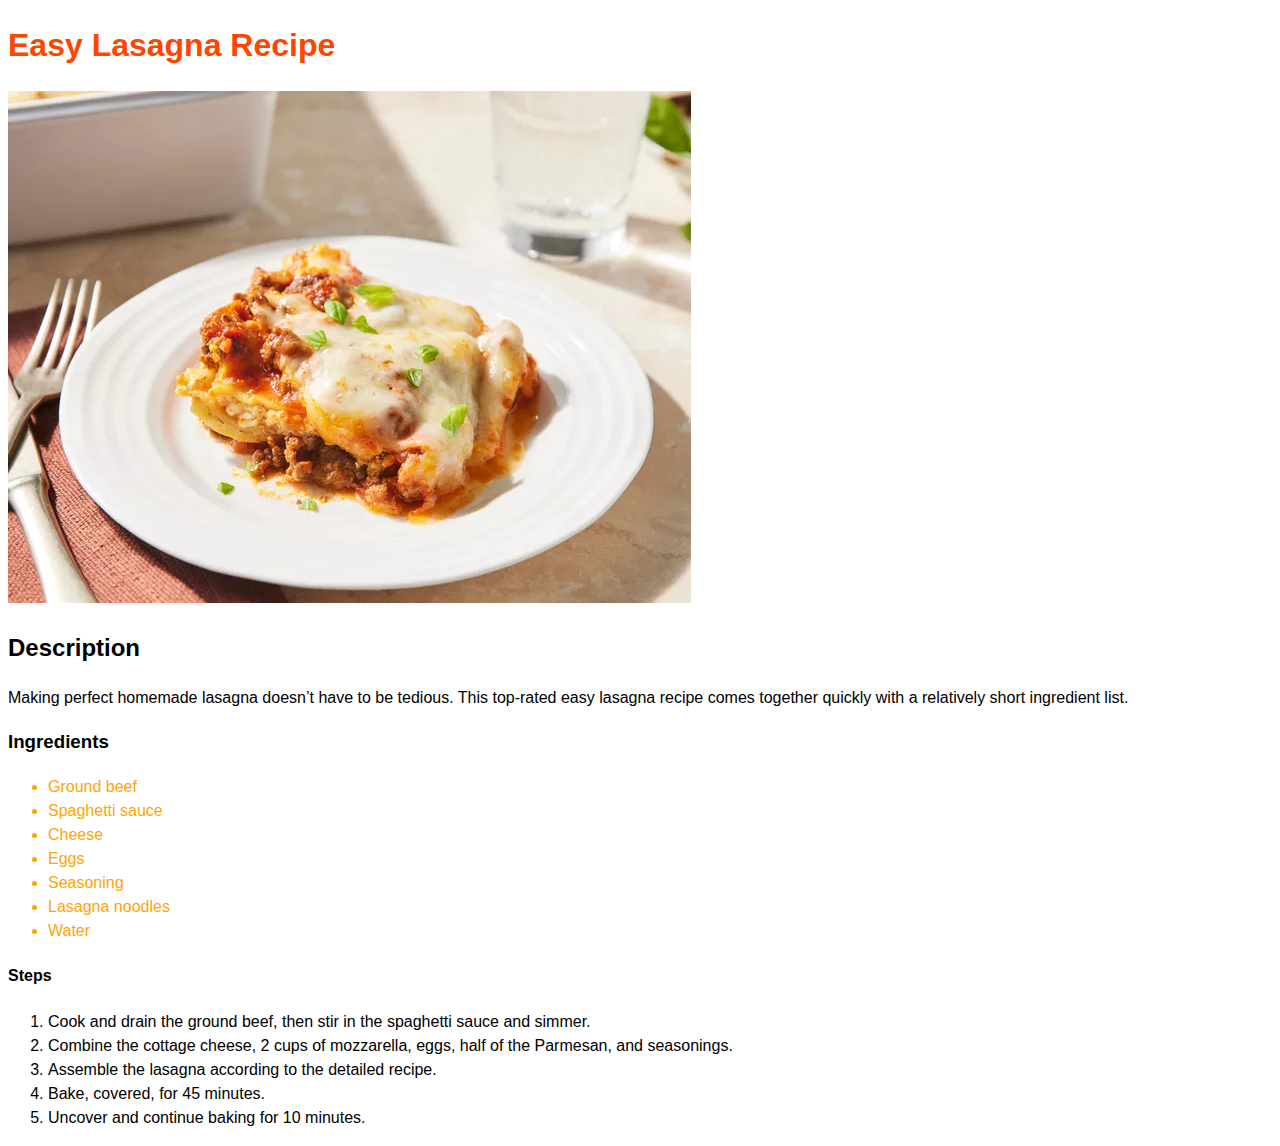
<file: recipes/easy-lasagna.html>
<!DOCTYPE html>
<html lang="en">
<head>
    <meta charset="utf-8">
    <title>Easy Lasagna Recipe</title>
    <link rel="stylesheet" href="style.css">
</head>

<body>
<h1>Easy Lasagna Recipe</h1>
<img src="images/easy-lasagna.webp" alt="an image of a delicious home-cooked lasagna">

<h2>Description</h2>
<p>Making perfect homemade lasagna doesn’t have to be tedious. 
    This top-rated easy lasagna recipe comes together quickly with a relatively short ingredient list. </p>

<h3>Ingredients</h3>
<ul>
    <li>Ground beef</li>
    <li>Spaghetti sauce</li>
    <li>Cheese</li>
    <li>Eggs</li>
    <li>Seasoning</li>
    <li>Lasagna noodles</li>
    <li>Water</li>
</ul>

<h4>Steps</h4>
<ol>
    <li>Cook and drain the ground beef, then stir in the spaghetti sauce and simmer. </li>
    <li>Combine the cottage cheese, 2 cups of mozzarella, eggs, half of the Parmesan, and seasonings.</li>
    <li>Assemble the lasagna according to the detailed recipe.</li>
    <li>Bake, covered, for 45 minutes.</li>
    <li>Uncover and continue baking for 10 minutes.</li>
</ol>

</body>

</html>
</file>
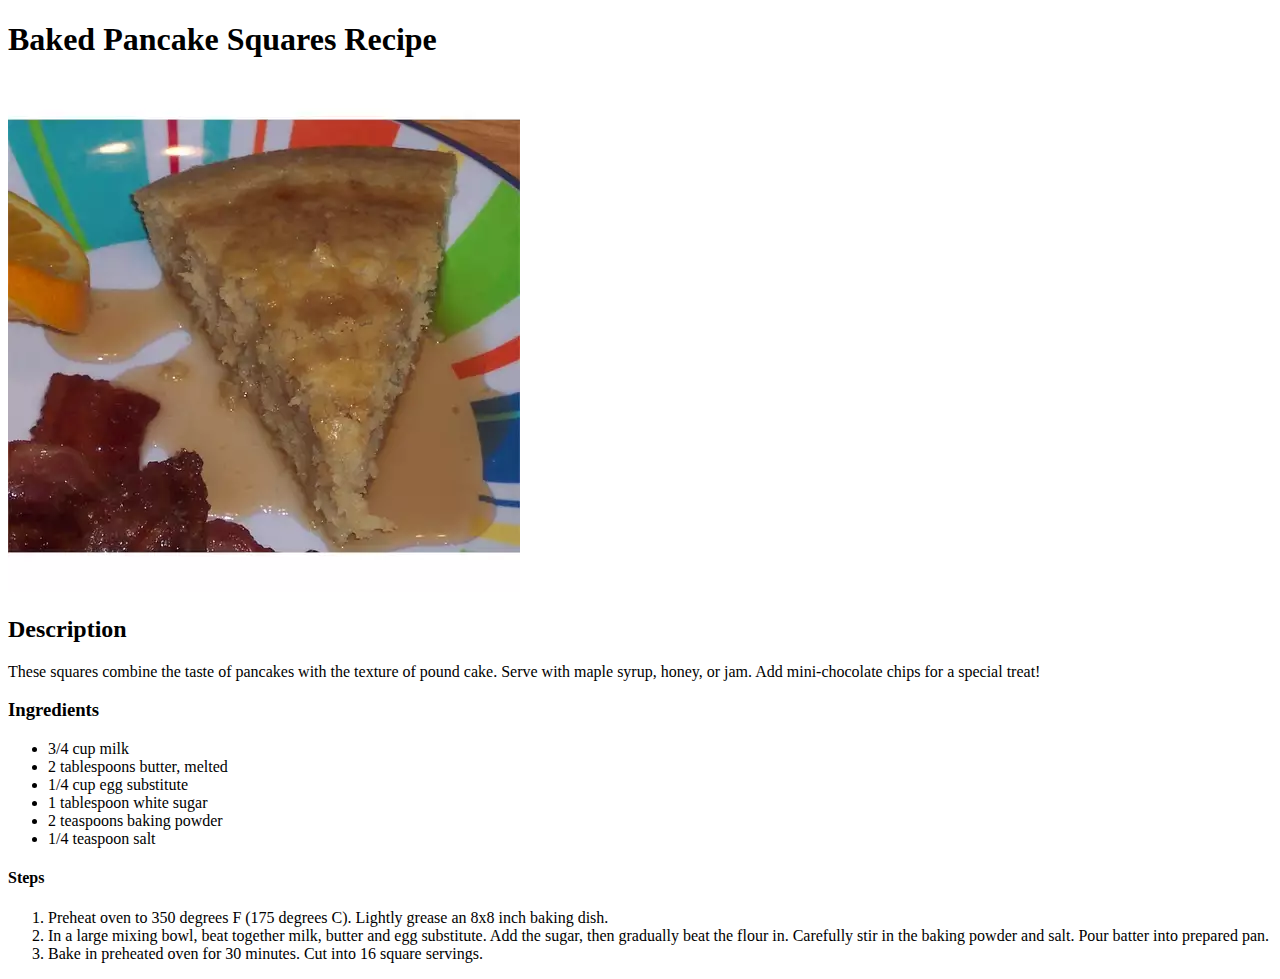
<file: recipes/pancake.html>
<!DOCTYPE html>

<html lang="en">
<head>
    <meta charset="UTF-8">
    <title>Baked Pancake Squares Recipe</title>
</head>

<body>
    <h1>Baked Pancake Squares Recipe</h1>
    <img src="images/baked-pancake-squares.webp" alt="A picture of delicious homemade baked pancakes">

    <h2>Description</h2>
    <p>These squares combine the taste of pancakes with the texture of pound cake. 
        Serve with maple syrup, honey, or jam. Add mini-chocolate chips for a special treat!</p>

    <h3>Ingredients</h3>
    <ul>
        <li>3/4 cup milk</li>
        <li>2 tablespoons butter, melted</li>
        <li>1/4 cup egg substitute</li>
        <li>1 tablespoon white sugar</li>
        <li>2 teaspoons baking powder</li>
        <li>1/4 teaspoon salt</li>
    </ul>

    <h4>Steps</h4>
    <ol>
        <li>Preheat oven to 350 degrees F (175 degrees C). 
            Lightly grease an 8x8 inch baking dish.</li>
        <li>In a large mixing bowl, beat together milk, butter and egg substitute. Add the sugar, then gradually beat the flour in. 
            Carefully stir in the baking powder and salt. Pour batter into prepared pan.</li>
        <li>Bake in preheated oven for 30 minutes. Cut into 16 square servings.</li>
    </ol>


</body>

</html>
</file>
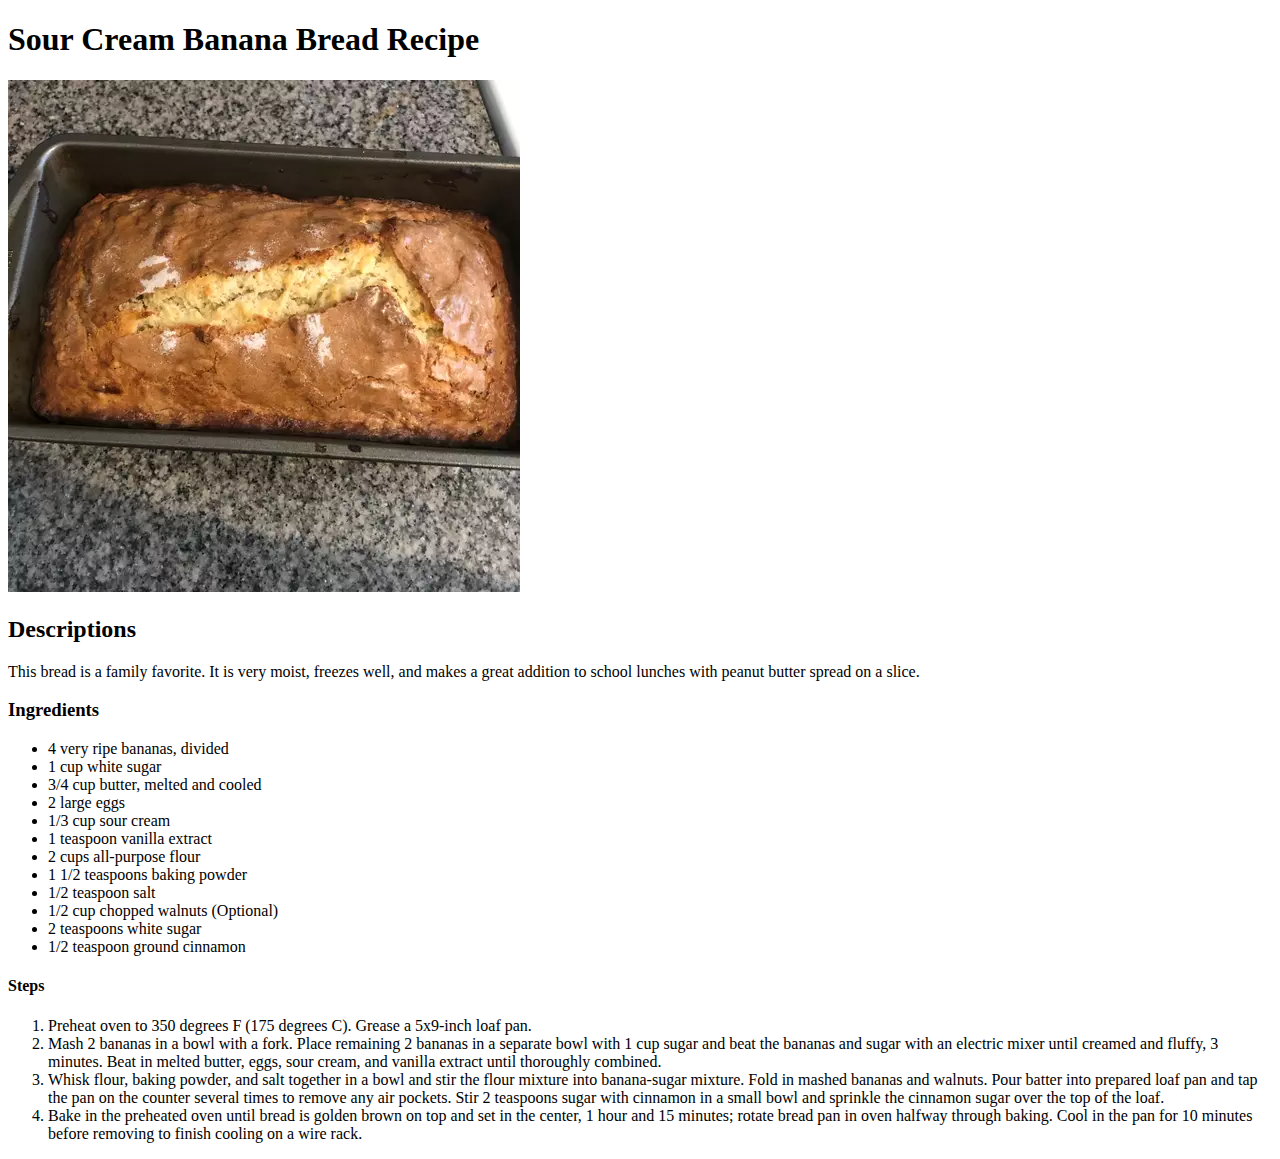
<file: recipes/sour-cream-banana-bread.html>
<!DOCTYPE html>

<html lang="en">
<head>
    <meta charset="utf-8">
    <title>Sour Cream Banana Bread Recipe</title>
</head>
<body>
    <h1>Sour Cream Banana Bread Recipe</h1>
    <img src="images/sour-cream-banana-bread.webp" alt="An image of a home-baked sour cream banana bread">

    <h2>Descriptions</h2>
    <p>This bread is a family favorite. It is very moist, freezes well, 
        and makes a great addition to school lunches with peanut butter spread on a slice.</p>

    <h3>Ingredients</h3>
    <ul>
        <li>4 very ripe bananas, divided</li>
        <li>1 cup white sugar</li>
        <li>3/4 cup butter, melted and cooled</li>
        <li>2 large eggs</li>
        <li>1/3 cup sour cream</li>
        <li>1 teaspoon vanilla extract</li>
        <li>2 cups all-purpose flour</li>
        <li>1 1/2 teaspoons baking powder</li>
        <li>1/2 teaspoon salt</li>
        <li>1/2 cup chopped walnuts (Optional)</li>
        <li>2 teaspoons white sugar</li>
        <li>1/2 teaspoon ground cinnamon</li>
    </ul>

    <h4>Steps</h4>
    <ol>
        <li>Preheat oven to 350 degrees F (175 degrees C). Grease a 5x9-inch loaf pan.</li>
        <li>Mash 2 bananas in a bowl with a fork. Place remaining 2 bananas in a separate bowl with 1 cup sugar and beat the bananas and sugar with an electric mixer until creamed and fluffy, 3 minutes. 
            Beat in melted butter, eggs, sour cream, and vanilla extract until thoroughly combined.</li>
        <li>Whisk flour, baking powder, and salt together in a bowl and stir the flour mixture into banana-sugar mixture. Fold in mashed bananas and walnuts. 
            Pour batter into prepared loaf pan and tap the pan on the counter several times to remove any air pockets. Stir 2 teaspoons sugar with cinnamon in a small bowl and sprinkle the cinnamon sugar over the top of the loaf.</li>
        <li>Bake in the preheated oven until bread is golden brown on top and set in the center, 1 hour and 15 minutes; rotate bread pan in oven halfway through baking. 
            Cool in the pan for 10 minutes before removing to finish cooling on a wire rack.</li>
    </ol>

</body>

</html>
</file>
<file: recipes/style.css>
* {
    font-family: 'Verdana', 'Tahoma', sans-serif;
    line-height: 1.5;
}

h1 {
    color: orangered;
}

ul li {
    color: orange;
}
</file>
